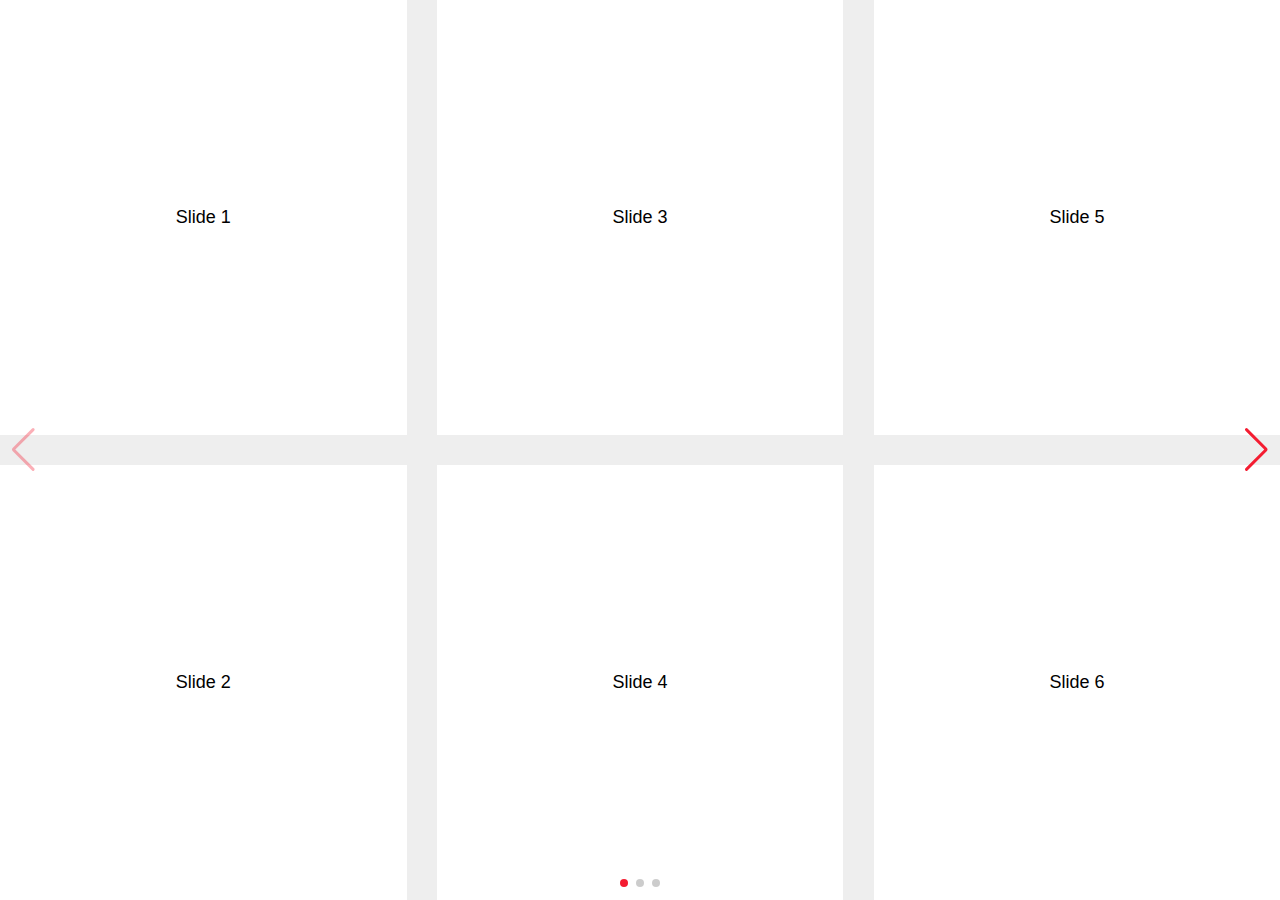
<file: Slider/Slider-grid/index.html>
<!DOCTYPE html>
<html lang="en">
  <head>
    <meta charset="utf-8" />
    <title>Swiper demo</title>
    <meta name="viewport" content="width=device-width, initial-scale=1, minimum-scale=1, maximum-scale=1"/>
    <!-- <link rel="stylesheet" href="https://cdn.jsdelivr.net/npm/swiper/swiper-bundle.min.css"/> -->
    <link rel="stylesheet" href="css/slider-bundle.min.css">
    <link rel="stylesheet" href="css/style.css">
  </head>

  <body>
    <div class="swiper mySwiper">
      <div class="swiper-wrapper">
        <div class="swiper-slide">Slide 1</div>
        <div class="swiper-slide">Slide 2</div>
        <div class="swiper-slide">Slide 3</div>
        <div class="swiper-slide">Slide 4</div>
        <div class="swiper-slide">Slide 5</div>
        <div class="swiper-slide">Slide 6</div>
        <div class="swiper-slide">Slide 7</div>
        <div class="swiper-slide">Slide 8</div>
        <div class="swiper-slide">Slide 9</div>
      </div>
      <div class="swiper-button-next"></div>
        <div class="swiper-button-prev"></div>
        <div class="swiper-pagination"></div>
    </div>

    <script src="https://cdn.jsdelivr.net/npm/swiper/swiper-bundle.min.js"></script>
    <script src="js/script.js"></script>

  </body>
</html>
</file>
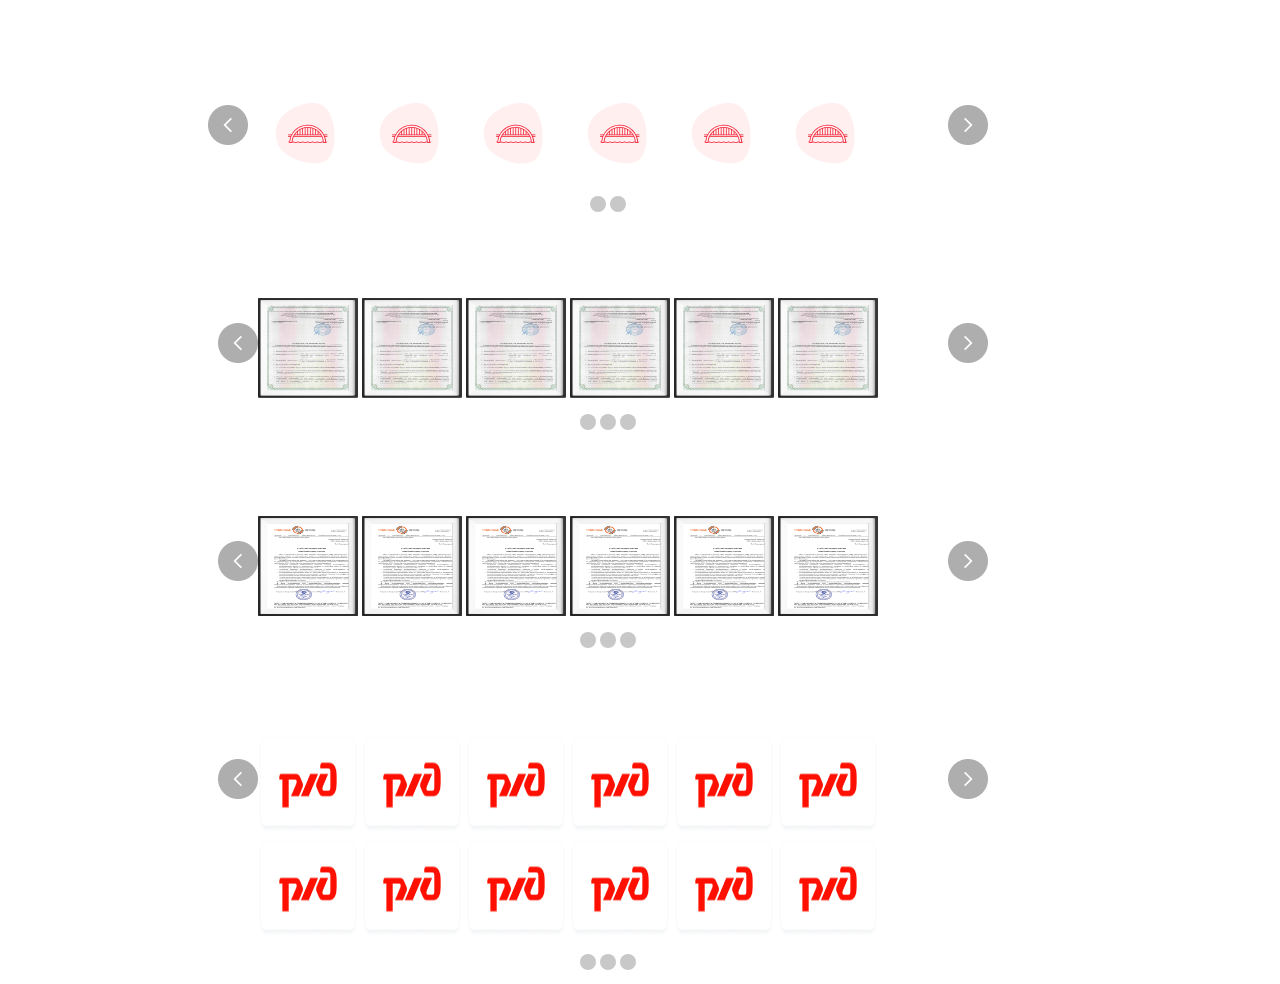
<file: Slider-popap/demo.htm>
﻿<!doctype html>
<html lang="ru">
<head>

<meta http-equiv="Content-Type" content="text/html; charset=utf-8">
<meta http-equiv="x-ua-compatible" content="ie=edge">
<meta name="description" content="Адаптивный слайдер карусель, содержит эффект горизонтального пролистывая, с плавным появлением и исчезновением слайдов. Прост в установке и настройке, не требует дополнительных плагинов.">
<meta name=viewport content="width=device-width, initial-scale=1"> 

<link rel="stylesheet" href="css/slider1.css">
<link rel="stylesheet" href="css/slider2.css">
<link rel="stylesheet" href="css/slider3.css">
<link rel="stylesheet" href="css/slider4.css">
<link rel="stylesheet" href="css/modal.css">

<title>Адаптивный слайдер карусель, с плавным эффектом автопрокрутки HTML5 + CSS3 + jQuery</title>
</head>
<body>

<div id="slider-wrap">
    <div id="active-slide">
        <div id="slider">
            <div class="slide">
                <img src="img/bridge.svg">
                <img src="img/bridge.svg">
                <img src="img/bridge.svg">
                <img src="img/bridge.svg">
                <img src="img/bridge.svg">
                <img src="img/bridge.svg">
            </div>
            <div class="slide">
                <img src="img/bridge.svg">
                <img src="img/bridge.svg">
                <img src="img/bridge.svg">
                <img src="img/bridge.svg">
                <img src="img/bridge.svg">
                <img src="img/bridge.svg">
            </div>
        </div>
    </div>
</div>

<div id="slider-wrap2">
    <div id="active-slide2">
        <div id="slider2">
            <div class="slide2">
                <a href="#" class="js-open-modal" data-modal="1"><img src="img/doc.png" alt=""></a>
                <a href="#" class="js-open-modal" data-modal="2"><img src="img/doc.png" alt=""></a>
                <a href="#" class="js-open-modal" data-modal="3"><img src="img/doc.png" alt=""></a>
                <a href="#" class="js-open-modal" data-modal="4"><img src="img/doc.png" alt=""></a>
                <a href="#" class="js-open-modal" data-modal="5"><img src="img/doc.png" alt=""></a>
                <a href="#" class="js-open-modal" data-modal="6"><img src="img/doc.png" alt=""></a>
            </div>
            <div class="slide2">
                <a href="#" class="js-open-modal" data-modal="7"><img src="img/doc.png" alt=""></a>
                <a href="#" class="js-open-modal" data-modal="8"><img src="img/doc.png" alt=""></a>
                <a href="#" class="js-open-modal" data-modal="9"><img src="img/doc.png" alt=""></a>
                <a href="#" class="js-open-modal" data-modal="10"><img src="img/doc.png" alt=""></a>
                <a href="#" class="js-open-modal" data-modal="11"><img src="img/doc.png" alt=""></a>
                <a href="#" class="js-open-modal" data-modal="12"><img src="img/doc.png" alt=""></a>
            </div>
            <div class="slide2">
                <a href="#" class="js-open-modal" data-modal="13"><img src="img/doc.png" alt=""></a>
                <a href="#" class="js-open-modal" data-modal="14"><img src="img/doc.png" alt=""></a>
                <a href="#" class="js-open-modal" data-modal="15"><img src="img/doc.png" alt=""></a>
                <a href="#" class="js-open-modal" data-modal="16"><img src="img/doc.png" alt=""></a>
                <a href="#" class="js-open-modal" data-modal="17"><img src="img/doc.png" alt=""></a>
                <a href="#" class="js-open-modal" data-modal="18"><img src="img/doc.png" alt=""></a>
            </div>
        </div>
    </div>
</div>

<div class="modal" data-modal="1">
    <svg class="modal__cross js-modal-close" xmlns="http://www.w3.org/2000/svg" viewBox="0 0 24 24"><path d="M23.954 21.03l-9.184-9.095 9.092-9.174-2.832-2.807-9.09 9.179-9.176-9.088-2.81 2.81 9.186 9.105-9.095 9.184 2.81 2.81 9.112-9.192 9.18 9.1z"/></svg>
    <img src="img/doc.png" alt="">
</div>

<div class="modal" data-modal="2">
    <svg class="modal__cross js-modal-close" xmlns="http://www.w3.org/2000/svg" viewBox="0 0 24 24"><path d="M23.954 21.03l-9.184-9.095 9.092-9.174-2.832-2.807-9.09 9.179-9.176-9.088-2.81 2.81 9.186 9.105-9.095 9.184 2.81 2.81 9.112-9.192 9.18 9.1z"/></svg>
    <img src="img/doc.png" alt="">
</div>

<div class="modal" data-modal="3">
    <svg class="modal__cross js-modal-close" xmlns="http://www.w3.org/2000/svg" viewBox="0 0 24 24"><path d="M23.954 21.03l-9.184-9.095 9.092-9.174-2.832-2.807-9.09 9.179-9.176-9.088-2.81 2.81 9.186 9.105-9.095 9.184 2.81 2.81 9.112-9.192 9.18 9.1z"/></svg>
    <img src="img/doc.png" alt="">
</div>

<div class="modal" data-modal="4">
    <svg class="modal__cross js-modal-close" xmlns="http://www.w3.org/2000/svg" viewBox="0 0 24 24"><path d="M23.954 21.03l-9.184-9.095 9.092-9.174-2.832-2.807-9.09 9.179-9.176-9.088-2.81 2.81 9.186 9.105-9.095 9.184 2.81 2.81 9.112-9.192 9.18 9.1z"/></svg>
    <img src="img/doc.png" alt="">
</div>

<div class="modal" data-modal="5">
    <svg class="modal__cross js-modal-close" xmlns="http://www.w3.org/2000/svg" viewBox="0 0 24 24"><path d="M23.954 21.03l-9.184-9.095 9.092-9.174-2.832-2.807-9.09 9.179-9.176-9.088-2.81 2.81 9.186 9.105-9.095 9.184 2.81 2.81 9.112-9.192 9.18 9.1z"/></svg>
    <img src="img/doc.png" alt="">
</div>

<div class="modal" data-modal="6">
    <svg class="modal__cross js-modal-close" xmlns="http://www.w3.org/2000/svg" viewBox="0 0 24 24"><path d="M23.954 21.03l-9.184-9.095 9.092-9.174-2.832-2.807-9.09 9.179-9.176-9.088-2.81 2.81 9.186 9.105-9.095 9.184 2.81 2.81 9.112-9.192 9.18 9.1z"/></svg>
    <img src="img/doc.png" alt="">
</div>

<div class="modal" data-modal="7">
    <svg class="modal__cross js-modal-close" xmlns="http://www.w3.org/2000/svg" viewBox="0 0 24 24"><path d="M23.954 21.03l-9.184-9.095 9.092-9.174-2.832-2.807-9.09 9.179-9.176-9.088-2.81 2.81 9.186 9.105-9.095 9.184 2.81 2.81 9.112-9.192 9.18 9.1z"/></svg>
    <img src="img/doc.png" alt="">
</div>

<div class="modal" data-modal="8">
    <svg class="modal__cross js-modal-close" xmlns="http://www.w3.org/2000/svg" viewBox="0 0 24 24"><path d="M23.954 21.03l-9.184-9.095 9.092-9.174-2.832-2.807-9.09 9.179-9.176-9.088-2.81 2.81 9.186 9.105-9.095 9.184 2.81 2.81 9.112-9.192 9.18 9.1z"/></svg>
    <img src="img/doc.png" alt="">
</div>

<div class="modal" data-modal="9">
    <svg class="modal__cross js-modal-close" xmlns="http://www.w3.org/2000/svg" viewBox="0 0 24 24"><path d="M23.954 21.03l-9.184-9.095 9.092-9.174-2.832-2.807-9.09 9.179-9.176-9.088-2.81 2.81 9.186 9.105-9.095 9.184 2.81 2.81 9.112-9.192 9.18 9.1z"/></svg>
    <img src="img/doc.png" alt="">
</div>

<div class="modal" data-modal="10">
    <svg class="modal__cross js-modal-close" xmlns="http://www.w3.org/2000/svg" viewBox="0 0 24 24"><path d="M23.954 21.03l-9.184-9.095 9.092-9.174-2.832-2.807-9.09 9.179-9.176-9.088-2.81 2.81 9.186 9.105-9.095 9.184 2.81 2.81 9.112-9.192 9.18 9.1z"/></svg>
    <img src="img/doc.png" alt="">
</div>

<div class="modal" data-modal="11">
    <svg class="modal__cross js-modal-close" xmlns="http://www.w3.org/2000/svg" viewBox="0 0 24 24"><path d="M23.954 21.03l-9.184-9.095 9.092-9.174-2.832-2.807-9.09 9.179-9.176-9.088-2.81 2.81 9.186 9.105-9.095 9.184 2.81 2.81 9.112-9.192 9.18 9.1z"/></svg>
    <img src="img/doc.png" alt="">
</div>

<div class="modal" data-modal="12">
    <svg class="modal__cross js-modal-close" xmlns="http://www.w3.org/2000/svg" viewBox="0 0 24 24"><path d="M23.954 21.03l-9.184-9.095 9.092-9.174-2.832-2.807-9.09 9.179-9.176-9.088-2.81 2.81 9.186 9.105-9.095 9.184 2.81 2.81 9.112-9.192 9.18 9.1z"/></svg>
    <img src="img/doc.png" alt="">
</div>

<div class="modal" data-modal="13">
    <svg class="modal__cross js-modal-close" xmlns="http://www.w3.org/2000/svg" viewBox="0 0 24 24"><path d="M23.954 21.03l-9.184-9.095 9.092-9.174-2.832-2.807-9.09 9.179-9.176-9.088-2.81 2.81 9.186 9.105-9.095 9.184 2.81 2.81 9.112-9.192 9.18 9.1z"/></svg>
    <img src="img/doc.png" alt="">
</div>

<div class="modal" data-modal="14">
    <svg class="modal__cross js-modal-close" xmlns="http://www.w3.org/2000/svg" viewBox="0 0 24 24"><path d="M23.954 21.03l-9.184-9.095 9.092-9.174-2.832-2.807-9.09 9.179-9.176-9.088-2.81 2.81 9.186 9.105-9.095 9.184 2.81 2.81 9.112-9.192 9.18 9.1z"/></svg>
    <img src="img/doc.png" alt="">
</div>

<div class="modal" data-modal="15">
    <svg class="modal__cross js-modal-close" xmlns="http://www.w3.org/2000/svg" viewBox="0 0 24 24"><path d="M23.954 21.03l-9.184-9.095 9.092-9.174-2.832-2.807-9.09 9.179-9.176-9.088-2.81 2.81 9.186 9.105-9.095 9.184 2.81 2.81 9.112-9.192 9.18 9.1z"/></svg>
    <img src="img/doc.png" alt="">
</div>

<div class="modal" data-modal="16">
    <svg class="modal__cross js-modal-close" xmlns="http://www.w3.org/2000/svg" viewBox="0 0 24 24"><path d="M23.954 21.03l-9.184-9.095 9.092-9.174-2.832-2.807-9.09 9.179-9.176-9.088-2.81 2.81 9.186 9.105-9.095 9.184 2.81 2.81 9.112-9.192 9.18 9.1z"/></svg>
    <img src="img/doc.png" alt="">
</div>

<div class="modal" data-modal="17">
    <svg class="modal__cross js-modal-close" xmlns="http://www.w3.org/2000/svg" viewBox="0 0 24 24"><path d="M23.954 21.03l-9.184-9.095 9.092-9.174-2.832-2.807-9.09 9.179-9.176-9.088-2.81 2.81 9.186 9.105-9.095 9.184 2.81 2.81 9.112-9.192 9.18 9.1z"/></svg>
    <img src="img/doc.png" alt="">
</div>

<div class="modal" data-modal="18">
    <svg class="modal__cross js-modal-close" xmlns="http://www.w3.org/2000/svg" viewBox="0 0 24 24"><path d="M23.954 21.03l-9.184-9.095 9.092-9.174-2.832-2.807-9.09 9.179-9.176-9.088-2.81 2.81 9.186 9.105-9.095 9.184 2.81 2.81 9.112-9.192 9.18 9.1z"/></svg>
    <img src="img/doc.png" alt="">
</div>

<div id="slider-wrap3">
    <div id="active-slide3">
        <div id="slider3">
            <div class="slide3">
                <a href="#" class="js-open-modal" data-modal="19"><img src="img/review-doc.png"></a>
                <a href="#" class="js-open-modal" data-modal="20"><img src="img/review-doc.png"></a>
                <a href="#" class="js-open-modal" data-modal="21"><img src="img/review-doc.png"></a>
                <a href="#" class="js-open-modal" data-modal="22"><img src="img/review-doc.png"></a>
                <a href="#" class="js-open-modal" data-modal="23"><img src="img/review-doc.png"></a>
                <a href="#" class="js-open-modal" data-modal="24"><img src="img/review-doc.png"></a>
            </div>
            <div class="slide3">
                <a href="#" class="js-open-modal" data-modal="25"><img src="img/review-doc.png"></a>
                <a href="#" class="js-open-modal" data-modal="26"><img src="img/review-doc.png"></a>
                <a href="#" class="js-open-modal" data-modal="27"><img src="img/review-doc.png"></a>
                <a href="#" class="js-open-modal" data-modal="28"><img src="img/review-doc.png"></a>
                <a href="#" class="js-open-modal" data-modal="29"><img src="img/review-doc.png"></a>
                <a href="#" class="js-open-modal" data-modal="30"><img src="img/review-doc.png"></a>
            </div>
            <div class="slide3">
                <a href="#" class="js-open-modal" data-modal="31"><img src="img/review-doc.png"></a>
                <a href="#" class="js-open-modal" data-modal="32"><img src="img/review-doc.png"></a>
                <a href="#" class="js-open-modal" data-modal="33"><img src="img/review-doc.png"></a>
                <a href="#" class="js-open-modal" data-modal="34"><img src="img/review-doc.png"></a>
                <a href="#" class="js-open-modal" data-modal="35"><img src="img/review-doc.png"></a>
                <a href="#" class="js-open-modal" data-modal="36"><img src="img/review-doc.png"></a>
            </div>
        </div>
    </div>
</div>

<div class="modal" data-modal="19">
    <svg class="modal__cross js-modal-close" xmlns="http://www.w3.org/2000/svg" viewBox="0 0 24 24"><path d="M23.954 21.03l-9.184-9.095 9.092-9.174-2.832-2.807-9.09 9.179-9.176-9.088-2.81 2.81 9.186 9.105-9.095 9.184 2.81 2.81 9.112-9.192 9.18 9.1z"/></svg>
    <img src="img/review-doc.png" alt="">
</div>

<div class="modal" data-modal="20">
    <svg class="modal__cross js-modal-close" xmlns="http://www.w3.org/2000/svg" viewBox="0 0 24 24"><path d="M23.954 21.03l-9.184-9.095 9.092-9.174-2.832-2.807-9.09 9.179-9.176-9.088-2.81 2.81 9.186 9.105-9.095 9.184 2.81 2.81 9.112-9.192 9.18 9.1z"/></svg>
    <img src="img/review-doc.png" alt="">
</div>

<div class="modal" data-modal="21">
    <svg class="modal__cross js-modal-close" xmlns="http://www.w3.org/2000/svg" viewBox="0 0 24 24"><path d="M23.954 21.03l-9.184-9.095 9.092-9.174-2.832-2.807-9.09 9.179-9.176-9.088-2.81 2.81 9.186 9.105-9.095 9.184 2.81 2.81 9.112-9.192 9.18 9.1z"/></svg>
    <img src="img/review-doc.png" alt="">
</div>

<div class="modal" data-modal="22">
    <svg class="modal__cross js-modal-close" xmlns="http://www.w3.org/2000/svg" viewBox="0 0 24 24"><path d="M23.954 21.03l-9.184-9.095 9.092-9.174-2.832-2.807-9.09 9.179-9.176-9.088-2.81 2.81 9.186 9.105-9.095 9.184 2.81 2.81 9.112-9.192 9.18 9.1z"/></svg>
    <img src="img/review-doc.png" alt="">
</div>

<div class="modal" data-modal="23">
    <svg class="modal__cross js-modal-close" xmlns="http://www.w3.org/2000/svg" viewBox="0 0 24 24"><path d="M23.954 21.03l-9.184-9.095 9.092-9.174-2.832-2.807-9.09 9.179-9.176-9.088-2.81 2.81 9.186 9.105-9.095 9.184 2.81 2.81 9.112-9.192 9.18 9.1z"/></svg>
    <img src="img/review-doc.png" alt="">
</div>

<div class="modal" data-modal="24">
    <svg class="modal__cross js-modal-close" xmlns="http://www.w3.org/2000/svg" viewBox="0 0 24 24"><path d="M23.954 21.03l-9.184-9.095 9.092-9.174-2.832-2.807-9.09 9.179-9.176-9.088-2.81 2.81 9.186 9.105-9.095 9.184 2.81 2.81 9.112-9.192 9.18 9.1z"/></svg>
    <img src="img/review-doc.png" alt="">
</div>

<div class="modal" data-modal="25">
    <svg class="modal__cross js-modal-close" xmlns="http://www.w3.org/2000/svg" viewBox="0 0 24 24"><path d="M23.954 21.03l-9.184-9.095 9.092-9.174-2.832-2.807-9.09 9.179-9.176-9.088-2.81 2.81 9.186 9.105-9.095 9.184 2.81 2.81 9.112-9.192 9.18 9.1z"/></svg>
    <img src="img/review-doc.png" alt="">
</div>

<div class="modal" data-modal="26">
    <svg class="modal__cross js-modal-close" xmlns="http://www.w3.org/2000/svg" viewBox="0 0 24 24"><path d="M23.954 21.03l-9.184-9.095 9.092-9.174-2.832-2.807-9.09 9.179-9.176-9.088-2.81 2.81 9.186 9.105-9.095 9.184 2.81 2.81 9.112-9.192 9.18 9.1z"/></svg>
    <img src="img/review-doc.png" alt="">
</div>

<div class="modal" data-modal="27">
    <svg class="modal__cross js-modal-close" xmlns="http://www.w3.org/2000/svg" viewBox="0 0 24 24"><path d="M23.954 21.03l-9.184-9.095 9.092-9.174-2.832-2.807-9.09 9.179-9.176-9.088-2.81 2.81 9.186 9.105-9.095 9.184 2.81 2.81 9.112-9.192 9.18 9.1z"/></svg>
    <img src="img/review-doc.png" alt="">
</div>

<div class="modal" data-modal="28">
    <svg class="modal__cross js-modal-close" xmlns="http://www.w3.org/2000/svg" viewBox="0 0 24 24"><path d="M23.954 21.03l-9.184-9.095 9.092-9.174-2.832-2.807-9.09 9.179-9.176-9.088-2.81 2.81 9.186 9.105-9.095 9.184 2.81 2.81 9.112-9.192 9.18 9.1z"/></svg>
    <img src="img/review-doc.png" alt="">
</div>

<div class="modal" data-modal="29">
    <svg class="modal__cross js-modal-close" xmlns="http://www.w3.org/2000/svg" viewBox="0 0 24 24"><path d="M23.954 21.03l-9.184-9.095 9.092-9.174-2.832-2.807-9.09 9.179-9.176-9.088-2.81 2.81 9.186 9.105-9.095 9.184 2.81 2.81 9.112-9.192 9.18 9.1z"/></svg>
    <img src="img/review-doc.png" alt="">
</div>

<div class="modal" data-modal="30">
    <svg class="modal__cross js-modal-close" xmlns="http://www.w3.org/2000/svg" viewBox="0 0 24 24"><path d="M23.954 21.03l-9.184-9.095 9.092-9.174-2.832-2.807-9.09 9.179-9.176-9.088-2.81 2.81 9.186 9.105-9.095 9.184 2.81 2.81 9.112-9.192 9.18 9.1z"/></svg>
    <img src="img/review-doc.png" alt="">
</div>

<div class="modal" data-modal="31">
    <svg class="modal__cross js-modal-close" xmlns="http://www.w3.org/2000/svg" viewBox="0 0 24 24"><path d="M23.954 21.03l-9.184-9.095 9.092-9.174-2.832-2.807-9.09 9.179-9.176-9.088-2.81 2.81 9.186 9.105-9.095 9.184 2.81 2.81 9.112-9.192 9.18 9.1z"/></svg>
    <img src="img/review-doc.png" alt="">
</div>

<div class="modal" data-modal="32">
    <svg class="modal__cross js-modal-close" xmlns="http://www.w3.org/2000/svg" viewBox="0 0 24 24"><path d="M23.954 21.03l-9.184-9.095 9.092-9.174-2.832-2.807-9.09 9.179-9.176-9.088-2.81 2.81 9.186 9.105-9.095 9.184 2.81 2.81 9.112-9.192 9.18 9.1z"/></svg>
    <img src="img/review-doc.png" alt="">
</div>

<div class="modal" data-modal="33">
    <svg class="modal__cross js-modal-close" xmlns="http://www.w3.org/2000/svg" viewBox="0 0 24 24"><path d="M23.954 21.03l-9.184-9.095 9.092-9.174-2.832-2.807-9.09 9.179-9.176-9.088-2.81 2.81 9.186 9.105-9.095 9.184 2.81 2.81 9.112-9.192 9.18 9.1z"/></svg>
    <img src="img/review-doc.png" alt="">
</div>

<div class="modal" data-modal="34">
    <svg class="modal__cross js-modal-close" xmlns="http://www.w3.org/2000/svg" viewBox="0 0 24 24"><path d="M23.954 21.03l-9.184-9.095 9.092-9.174-2.832-2.807-9.09 9.179-9.176-9.088-2.81 2.81 9.186 9.105-9.095 9.184 2.81 2.81 9.112-9.192 9.18 9.1z"/></svg>
    <img src="img/review-doc.png" alt="">
</div>

<div class="modal" data-modal="35">
    <svg class="modal__cross js-modal-close" xmlns="http://www.w3.org/2000/svg" viewBox="0 0 24 24"><path d="M23.954 21.03l-9.184-9.095 9.092-9.174-2.832-2.807-9.09 9.179-9.176-9.088-2.81 2.81 9.186 9.105-9.095 9.184 2.81 2.81 9.112-9.192 9.18 9.1z"/></svg>
    <img src="img/review-doc.png" alt="">
</div>

<div class="modal" data-modal="36">
    <svg class="modal__cross js-modal-close" xmlns="http://www.w3.org/2000/svg" viewBox="0 0 24 24"><path d="M23.954 21.03l-9.184-9.095 9.092-9.174-2.832-2.807-9.09 9.179-9.176-9.088-2.81 2.81 9.186 9.105-9.095 9.184 2.81 2.81 9.112-9.192 9.18 9.1z"/></svg>
    <img src="img/review-doc.png" alt="">
</div>

<div id="slider-wrap4">
    <div id="active-slide4">
        <div id="slider4">
            <div class="slide4">
                <img src="img/cons-cart.png">
                <img src="img/cons-cart.png">
                <img src="img/cons-cart.png">
                <img src="img/cons-cart.png">
                <img src="img/cons-cart.png">
                <img src="img/cons-cart.png">
            </div>
            <div class="slide4">
                <img src="img/cons-cart.png">
                <img src="img/cons-cart.png">
                <img src="img/cons-cart.png">
                <img src="img/cons-cart.png">
                <img src="img/cons-cart.png">
                <img src="img/cons-cart.png">
            </div>
            <div class="slide4">
                <img src="img/cons-cart.png">
                <img src="img/cons-cart.png">
                <img src="img/cons-cart.png">
                <img src="img/cons-cart.png">
                <img src="img/cons-cart.png">
                <img src="img/cons-cart.png">
            </div>
            <div class="slide4">
                <img src="img/cons-cart.png">
                <img src="img/cons-cart.png">
                <img src="img/cons-cart.png">
                <img src="img/cons-cart.png">
                <img src="img/cons-cart.png">
                <img src="img/cons-cart.png">
            </div>
            <div class="slide4">
                <img src="img/cons-cart.png">
                <img src="img/cons-cart.png">
                <img src="img/cons-cart.png">
                <img src="img/cons-cart.png">
                <img src="img/cons-cart.png">
                <img src="img/cons-cart.png">
            </div>
            <div class="slide4">
                <img src="img/cons-cart.png">
                <img src="img/cons-cart.png">
                <img src="img/cons-cart.png">
                <img src="img/cons-cart.png">
                <img src="img/cons-cart.png">
                <img src="img/cons-cart.png">
            </div>
            <div class="slide4">
                <img src="img/cons-cart.png">
                <img src="img/cons-cart.png">
                <img src="img/cons-cart.png">
                <img src="img/cons-cart.png">
                <img src="img/cons-cart.png">
                <img src="img/cons-cart.png">
            </div>
        </div>
    </div>

    <script src="js/jquery-3.2.1.min.js"></script>
    <script src="js/slider1.js"></script>
    <script src="js/slider2.js"></script>
    <script src="js/slider3.js"></script>
    <script src="js/slider4.js"></script>
    <script src="js/modal.js"></script>
</div>

</body>
</html>
</file>
<file: Slider/Slider-grid/css/style.css>
html,
      body {
        position: relative;
        height: 100%;
      }

      body {
        background: #eee;
        font-family: Helvetica Neue, Helvetica, Arial, sans-serif;
        font-size: 14px;
        color: #000;
        margin: 0;
        padding: 0;
      }

      .swiper {
        width: 100%;
        height: 100%;
        margin-left: auto;
        margin-right: auto;
      }

      .swiper-slide {
        text-align: center;
        font-size: 18px;
        background: #fff;
        height: calc((100% - 30px) / 2) !important;

        /* Center slide text vertically */
        display: -webkit-box;
        display: -ms-flexbox;
        display: -webkit-flex;
        display: flex;
        -webkit-box-pack: center;
        -ms-flex-pack: center;
        -webkit-justify-content: center;
        justify-content: center;
        -webkit-box-align: center;
        -ms-flex-align: center;
        -webkit-align-items: center;
        align-items: center;
      }
</file>
<file: Slider-popap/css/slider1.css>
#slider-wrap{ 
    max-width: 800px;
    margin: 0 auto;
    margin-top: 80px;
    margin-left: 200px;
}

#active-slide {
    width: 100%;
    display: table;
    position: relative;
    overflow: hidden;
    -webkit-user-select: none;
    -moz-user-select: none;
    -ms-user-select: none;
    -o-user-select: none;
    user-select: none;
}

#slider{
    position: relative;
    width: calc(100% * 4);
    top: 0;
    left: 50px;
    margin: 0;
    padding: 0;
    -webkit-transition: 1s;
    -o-transition: 1s;
    transition: 1s;
    -webkit-transition-timing-function: ease-in-out;
    -o-transition-timing-function: ease-in-out;
    transition-timing-function: ease-in-out;
}

.slide{
    width: calc(100%/4);
    list-style: none;
    display: inline;
    float: left;
}

.slide img {
    width: 100px;
    height: 100px;
}

.Radio-But{
    margin-top:10px;
    text-align:center;
}

.Radio-But .ctrl-select {
    margin:2px;
    display:inline-block;
    width:16px;
    height:16px;
    overflow:hidden;
    text-indent:-9999px;
    background:url("../img/radioBg.png") center bottom no-repeat;
    background: #C8C8C8;
    border-radius: 50%;
}

.Radio-But .ctrl-select:hover {
    cursor:pointer;
    background-position:center center;
    background-color: #F41C31;
}

.Radio-But .ctrl-select.active {
    background-position:center top;
}

#prewbutton, #nextbutton {
    display:block;
    width:15px;
    height:100%;
    position:absolute;
    top:0;
    overflow:hidden;
    text-indent:-999px;
    opacity:0.5;
    z-index:3;
    outline:none !important;
    
}

#prewbutton {
    width: 50px;
    top: 25px;
    background: url("../img/Btn_Prev.png") no-repeat;
}

#nextbutton {
    width: 50px;
    top: 25px;
    right: 10px;
    background: url("../img/Btn_Next.png") no-repeat;
}

#prewbutton:hover, #nextbutton:hover {
    opacity:1;
}
</file>
<file: Slider-popap/css/slider2.css>
#slider-wrap2{ 
    max-width:800px;
    margin: 0 auto;
    margin-top: 80px;
    margin-left: 200px;
}

#active-slide2 {
    width: 100%;
    display: table;
    position: relative;
    overflow: hidden;
    -webkit-user-select: none;
    -moz-user-select: none;
    -ms-user-select: none;
    -o-user-select: none;
    user-select: none;
}

#slider2{
    position: relative;
    width: calc(100% * 4);
    top: 0;
    left: 50px;
    margin: 0;
    padding: 0;
    -webkit-transition: 1s;
    -o-transition: 1s;
    transition: 1s;
    -webkit-transition-timing-function: ease-in-out;
    -o-transition-timing-function: ease-in-out;
    transition-timing-function: ease-in-out;
}

.slide2{
    width: calc(100%/4);
    list-style: none;
    display: inline;
    float: left;
}

.slide2 img {
    width: 100px;
    height: 100px;
}

.Radio-But2{
    margin-top:10px;
    text-align:center;
}

.Radio-But2 .ctrl-select2 {
    margin:2px;
    display:inline-block;
    width:16px;
    height:16px;
    overflow:hidden;
    text-indent:-9999px;
    background:url("../img/radioBg.png") center bottom no-repeat;
    background: #C8C8C8;
    border-radius: 50%;
}

.Radio-But2 .ctrl-select2:hover {
    cursor:pointer;
    background-position:center center;
    background-color: #F41C31;
}

.Radio-But2 .ctrl-select2.active {
    background-position:center top;
}

#prewbutton2, #nextbutton2 {
    display:block;
    width:15px;
    height:100%;
    position:absolute;
    top:0;
    overflow:hidden;
    text-indent:-999px;
    opacity:0.5;
    z-index:3;
    outline:none !important;
}

#prewbutton2 {
    width: 50px;
    left:10px;
    top: 25px;
    background: url("../img/Btn_Prev.png") no-repeat;
}

#nextbutton2 {
    width: 50px;
    right: 10px;
    top: 25px;
    background: url("../img/Btn_Next.png") no-repeat;
}

#prewbutton2:hover, #nextbutton2:hover {
    opacity:1;
}
</file>
<file: Slider-popap/css/slider3.css>
#slider-wrap3{ 
    max-width:800px;
    margin: 0 auto;
    margin-top: 80px;
    margin-left: 200px;
}

#active-slide3 {
    width: 100%;
    display: table;
    position: relative;
    overflow: hidden;
    -webkit-user-select: none;
    -moz-user-select: none;
    -ms-user-select: none;
    -o-user-select: none;
    user-select: none;
}

#slider3{
    position: relative;
    width: calc(100% * 4);
    top: 0;
    left: 50px;
    margin: 0;
    padding: 0;
    -webkit-transition: 1s;
    -o-transition: 1s;
    transition: 1s;
    -webkit-transition-timing-function: ease-in-out;
    -o-transition-timing-function: ease-in-out;
    transition-timing-function: ease-in-out;
}

.slide3{
    width: calc(100%/4);
    list-style: none;
    display: inline;
    float: left;
}

.slide3 img {
    width: 100px;
    height: 100px;
}

.Radio-But3{
    margin-top:10px;
    text-align:center;
}

.Radio-But3 .ctrl-select3 {
    margin:2px;
    display:inline-block;
    width:16px;
    height:16px;
    overflow:hidden;
    text-indent:-9999px;
    background:url("../img/radioBg.png") center bottom no-repeat;
    background: #C8C8C8;
    border-radius: 50%;
}

.Radio-But3 .ctrl-select3:hover {
    cursor:pointer;
    background-position:center center;
    background-color: #F41C31;
}

.Radio-But3 .ctrl-select3.active {
    background-position:center top;
}

#prewbutton3, #nextbutton3 {
    display:block;
    width:15px;
    height:100%;
    position:absolute;
    top:0;
    overflow:hidden;
    text-indent:-999px;
    opacity:0.5;
    z-index:3;
    outline:none !important;
}

#prewbutton3 {
    width: 50px;
    left:10px;
    top: 25px;
    background: url("../img/Btn_Prev.png") no-repeat;
}

#nextbutton3 {
    width: 50px;
    right:10px;
    top: 25px;
    background: url("../img/Btn_Next.png") no-repeat;
}

#prewbutton3:hover, #nextbutton3:hover {
    opacity:1;
}
</file>
<file: Slider-popap/css/slider4.css>
#slider-wrap4{ 
    max-width:800px;
    margin: 0 auto;
    margin-top: 80px;
    margin-left: 200px;
}

#active-slide4 {
    width: 100%;
    display: table;
    position: relative;
    overflow: hidden;
    -webkit-user-select: none;
    -moz-user-select: none;
    -ms-user-select: none;
    -o-user-select: none;
    user-select: none;
}

#slider4{
    position: relative;
    width: calc(100% * 4);
    top: 0;
    left: 50px;
    margin: 0;
    padding: 0;
    -webkit-transition: 1s;
    -o-transition: 1s;
    transition: 1s;
    -webkit-transition-timing-function: ease-in-out;
    -o-transition-timing-function: ease-in-out;
    transition-timing-function: ease-in-out;
}

.slide4{
    width: calc(100%/4);
    list-style: none;
    display: inline;
    float: left;
}

.slide4 img {
    width: 100px;
    height: 100px;
}

.Radio-But4{
    margin-top:10px;
    text-align:center;
}

.Radio-But4 .ctrl-select4 {
    margin:2px;
    display:inline-block;
    width:16px;
    height:16px;
    overflow:hidden;
    text-indent:-9999px;
    background:url("../img/radioBg.png") center bottom no-repeat;
    background: #C8C8C8;
    border-radius: 50%;
}

.Radio-But4 .ctrl-select4:hover {
    cursor:pointer;
    background-position:center center;
    background-color: #F41C31;
}

.Radio-But4 .ctrl-select4.active {
    background-position:center top;
}

#prewbutton4, #nextbutton4 {
    display:block;
    width:15px;
    height:100%;
    position:absolute;
    top:0;
    overflow:hidden;
    text-indent:-999px;
    opacity:0.5;
    z-index:3;
    outline:none !important;
}

#prewbutton4 {
    width: 50px;
    left:10px;
    top: 25px;
    background: url("../img/Btn_Prev.png") no-repeat;
}

#nextbutton4 {
    width: 50px;
    right:10px;
    top: 25px;
    background: url("../img/Btn_Next.png") no-repeat;
}

#prewbutton4:hover, #nextbutton4:hover {
    opacity:1;
}
</file>
<file: Slider-popap/css/modal.css>
/* Стили для подложки */

.overlay {
   
    /* Скрываем подложку  */
    opacity: 0;
    visibility: hidden;
    
    position: fixed;
    top: 0;
    left: 0;
    width: 100%;
    height: 100%;
    background-color: rgba(0, 0, 0, .5);
    z-index: 20;
    transition: .3s all;
 }
 
 
 /* Стили для модальных окон */
 
 .modal {
    
    /* Скрываем окна  */
    opacity: 0;
    visibility: hidden;
    
    
    /*  Установаем ширину окна  */
    width: 100%;
    max-width: 500px;
    
    /*  Центрируем и задаем z-index */
    position: fixed;
    top: 50%;
    left: 50%;
    transform: translate(-50%, -50%);
    z-index: 30; /* Должен быть выше чем у подложки*/
    
    /*  Побочные стили   */
    box-shadow: 0 3px 10px -.5px rgba(0, 0, 0, .2); 
    text-align: center;
    padding: 30px;
    border-radius: 3px;
    background-color: #fff;
    transition: 0.3s all;
 }
 
 
 /* Стили для активных классов подложки и окна */
 
 .modal.active,
 .overlay.active{
    opacity: 1;
    visibility: visible;
 }
 
 
 /* Стили для кнопки закрытия */
 
 .modal__cross {
    width: 15px;
    height: 15px;
    position: absolute;
    top: 20px;
    right: 20px;
    fill: #444;
    cursor: pointer;
 }
 
 
 /* Стили для кнопок. Мы ведь порядочные разработчики, негоже простые ссылки оставлять */
 
 /* a {
    padding: 20px;
    display: inline-block;
    text-decoration: none;
    background-color: #414b52;
    margin: 10px;
    color: #fff;
    border-radius: 3px;
 } */
</file>
<file: Slider/Slider-grid/css/slider-bundle.min.css>
/**
 * Swiper 8.3.2
 * Most modern mobile touch slider and framework with hardware accelerated transitions
 * https://swiperjs.com
 *
 * Copyright 2014-2022 Vladimir Kharlampidi
 *
 * Released under the MIT License
 *
 * Released on: July 26, 2022
 */

@font-face{font-family:swiper-icons;src:url('data:application/font-woff;charset=utf-8;base64, [base64]//wADZ2x5ZgAAAywAAADMAAAD2MHtryVoZWFkAAABbAAAADAAAAA2E2+eoWhoZWEAAAGcAAAAHwAAACQC9gDzaG10eAAAAigAAAAZAAAArgJkABFsb2NhAAAC0AAAAFoAAABaFQAUGG1heHAAAAG8AAAAHwAAACAAcABAbmFtZQAAA/gAAAE5AAACXvFdBwlwb3N0AAAFNAAAAGIAAACE5s74hXjaY2BkYGAAYpf5Hu/j+W2+MnAzMYDAzaX6QjD6/4//Bxj5GA8AuRwMYGkAPywL13jaY2BkYGA88P8Agx4j+/8fQDYfA1AEBWgDAIB2BOoAeNpjYGRgYNBh4GdgYgABEMnIABJzYNADCQAACWgAsQB42mNgYfzCOIGBlYGB0YcxjYGBwR1Kf2WQZGhhYGBiYGVmgAFGBiQQkOaawtDAoMBQxXjg/wEGPcYDDA4wNUA2CCgwsAAAO4EL6gAAeNpj2M0gyAACqxgGNWBkZ2D4/wMA+xkDdgAAAHjaY2BgYGaAYBkGRgYQiAHyGMF8FgYHIM3DwMHABGQrMOgyWDLEM1T9/w8UBfEMgLzE////P/5//f/V/xv+r4eaAAeMbAxwIUYmIMHEgKYAYjUcsDAwsLKxc3BycfPw8jEQA/[base64]/uznmfPFBNODM2K7MTQ45YEAZqGP81AmGGcF3iPqOop0r1SPTaTbVkfUe4HXj97wYE+yNwWYxwWu4v1ugWHgo3S1XdZEVqWM7ET0cfnLGxWfkgR42o2PvWrDMBSFj/IHLaF0zKjRgdiVMwScNRAoWUoH78Y2icB/yIY09An6AH2Bdu/UB+yxopYshQiEvnvu0dURgDt8QeC8PDw7Fpji3fEA4z/PEJ6YOB5hKh4dj3EvXhxPqH/SKUY3rJ7srZ4FZnh1PMAtPhwP6fl2PMJMPDgeQ4rY8YT6Gzao0eAEA409DuggmTnFnOcSCiEiLMgxCiTI6Cq5DZUd3Qmp10vO0LaLTd2cjN4fOumlc7lUYbSQcZFkutRG7g6JKZKy0RmdLY680CDnEJ+UMkpFFe1RN7nxdVpXrC4aTtnaurOnYercZg2YVmLN/d/gczfEimrE/fs/bOuq29Zmn8tloORaXgZgGa78yO9/cnXm2BpaGvq25Dv9S4E9+5SIc9PqupJKhYFSSl47+Qcr1mYNAAAAeNptw0cKwkAAAMDZJA8Q7OUJvkLsPfZ6zFVERPy8qHh2YER+3i/BP83vIBLLySsoKimrqKqpa2hp6+jq6RsYGhmbmJqZSy0sraxtbO3sHRydnEMU4uR6yx7JJXveP7WrDycAAAAAAAH//wACeNpjYGRgYOABYhkgZgJCZgZNBkYGLQZtIJsFLMYAAAw3ALgAeNolizEKgDAQBCchRbC2sFER0YD6qVQiBCv/H9ezGI6Z5XBAw8CBK/m5iQQVauVbXLnOrMZv2oLdKFa8Pjuru2hJzGabmOSLzNMzvutpB3N42mNgZGBg4GKQYzBhYMxJLMlj4GBgAYow/P/PAJJhLM6sSoWKfWCAAwDAjgbRAAB42mNgYGBkAIIbCZo5IPrmUn0hGA0AO8EFTQAA');font-weight:400;font-style:normal}:root{--swiper-theme-color:#F41C31}.swiper{margin-left:auto;margin-right:auto;position:relative;overflow:hidden;list-style:none;padding:0;z-index:1}.swiper-vertical>.swiper-wrapper{flex-direction:column}.swiper-wrapper{position:relative;width:100%;height:100%;z-index:1;display:flex;transition-property:transform;box-sizing:content-box}.swiper-android .swiper-slide,.swiper-wrapper{transform:translate3d(0px,0,0)}.swiper-pointer-events{touch-action:pan-y}.swiper-pointer-events.swiper-vertical{touch-action:pan-x}.swiper-slide{flex-shrink:0;width:100%;height:100%;position:relative;transition-property:transform}.swiper-slide-invisible-blank{visibility:hidden}.swiper-autoheight,.swiper-autoheight .swiper-slide{height:auto}.swiper-autoheight .swiper-wrapper{align-items:flex-start;transition-property:transform,height}.swiper-backface-hidden .swiper-slide{transform:translateZ(0);-webkit-backface-visibility:hidden;backface-visibility:hidden}.swiper-3d,.swiper-3d.swiper-css-mode .swiper-wrapper{perspective:1200px}.swiper-3d .swiper-cube-shadow,.swiper-3d .swiper-slide,.swiper-3d .swiper-slide-shadow,.swiper-3d .swiper-slide-shadow-bottom,.swiper-3d .swiper-slide-shadow-left,.swiper-3d .swiper-slide-shadow-right,.swiper-3d .swiper-slide-shadow-top,.swiper-3d .swiper-wrapper{transform-style:preserve-3d}.swiper-3d .swiper-slide-shadow,.swiper-3d .swiper-slide-shadow-bottom,.swiper-3d .swiper-slide-shadow-left,.swiper-3d .swiper-slide-shadow-right,.swiper-3d .swiper-slide-shadow-top{position:absolute;left:0;top:0;width:100%;height:100%;pointer-events:none;z-index:10}.swiper-3d .swiper-slide-shadow{background:rgba(0,0,0,.15)}.swiper-3d .swiper-slide-shadow-left{background-image:linear-gradient(to left,rgba(0,0,0,.5),rgba(0,0,0,0))}.swiper-3d .swiper-slide-shadow-right{background-image:linear-gradient(to right,rgba(0,0,0,.5),rgba(0,0,0,0))}.swiper-3d .swiper-slide-shadow-top{background-image:linear-gradient(to top,rgba(0,0,0,.5),rgba(0,0,0,0))}.swiper-3d .swiper-slide-shadow-bottom{background-image:linear-gradient(to bottom,rgba(0,0,0,.5),rgba(0,0,0,0))}.swiper-css-mode>.swiper-wrapper{overflow:auto;scrollbar-width:none;-ms-overflow-style:none}.swiper-css-mode>.swiper-wrapper::-webkit-scrollbar{display:none}.swiper-css-mode>.swiper-wrapper>.swiper-slide{scroll-snap-align:start start}.swiper-horizontal.swiper-css-mode>.swiper-wrapper{scroll-snap-type:x mandatory}.swiper-vertical.swiper-css-mode>.swiper-wrapper{scroll-snap-type:y mandatory}.swiper-centered>.swiper-wrapper::before{content:'';flex-shrink:0;order:9999}.swiper-centered.swiper-horizontal>.swiper-wrapper>.swiper-slide:first-child{margin-inline-start:var(--swiper-centered-offset-before)}.swiper-centered.swiper-horizontal>.swiper-wrapper::before{height:100%;min-height:1px;width:var(--swiper-centered-offset-after)}.swiper-centered.swiper-vertical>.swiper-wrapper>.swiper-slide:first-child{margin-block-start:var(--swiper-centered-offset-before)}.swiper-centered.swiper-vertical>.swiper-wrapper::before{width:100%;min-width:1px;height:var(--swiper-centered-offset-after)}.swiper-centered>.swiper-wrapper>.swiper-slide{scroll-snap-align:center center}.swiper-virtual .swiper-slide{-webkit-backface-visibility:hidden;transform:translateZ(0)}.swiper-virtual.swiper-css-mode .swiper-wrapper::after{content:'';position:absolute;left:0;top:0;pointer-events:none}.swiper-virtual.swiper-css-mode.swiper-horizontal .swiper-wrapper::after{height:1px;width:var(--swiper-virtual-size)}.swiper-virtual.swiper-css-mode.swiper-vertical .swiper-wrapper::after{width:1px;height:var(--swiper-virtual-size)}:root{--swiper-navigation-size:44px}.swiper-button-next,.swiper-button-prev{position:absolute;top:50%;width:calc(var(--swiper-navigation-size)/ 44 * 27);height:var(--swiper-navigation-size);margin-top:calc(0px - (var(--swiper-navigation-size)/ 2));z-index:10;cursor:pointer;display:flex;align-items:center;justify-content:center;color:var(--swiper-navigation-color,var(--swiper-theme-color))}.swiper-button-next.swiper-button-disabled,.swiper-button-prev.swiper-button-disabled{opacity:.35;cursor:auto;pointer-events:none}.swiper-button-next.swiper-button-hidden,.swiper-button-prev.swiper-button-hidden{opacity:0;cursor:auto;pointer-events:none}.swiper-navigation-disabled .swiper-button-next,.swiper-navigation-disabled .swiper-button-prev{display:none!important}.swiper-button-next:after,.swiper-button-prev:after{font-family:swiper-icons;font-size:var(--swiper-navigation-size);text-transform:none!important;letter-spacing:0;font-variant:initial;line-height:1}.swiper-button-prev,.swiper-rtl .swiper-button-next{left:10px;right:auto}.swiper-button-prev:after,.swiper-rtl .swiper-button-next:after{content:'prev'}.swiper-button-next,.swiper-rtl .swiper-button-prev{right:10px;left:auto}.swiper-button-next:after,.swiper-rtl .swiper-button-prev:after{content:'next'}.swiper-button-lock{display:none}.swiper-pagination{position:absolute;text-align:center;transition:.3s opacity;transform:translate3d(0,0,0);z-index:10}.swiper-pagination.swiper-pagination-hidden{opacity:0}.swiper-pagination-disabled>.swiper-pagination,.swiper-pagination.swiper-pagination-disabled{display:none!important}.swiper-horizontal>.swiper-pagination-bullets,.swiper-pagination-bullets.swiper-pagination-horizontal,.swiper-pagination-custom,.swiper-pagination-fraction{bottom:10px;left:0;width:100%}.swiper-pagination-bullets-dynamic{overflow:hidden;font-size:0}.swiper-pagination-bullets-dynamic .swiper-pagination-bullet{transform:scale(.33);position:relative}.swiper-pagination-bullets-dynamic .swiper-pagination-bullet-active{transform:scale(1)}.swiper-pagination-bullets-dynamic .swiper-pagination-bullet-active-main{transform:scale(1)}.swiper-pagination-bullets-dynamic .swiper-pagination-bullet-active-prev{transform:scale(.66)}.swiper-pagination-bullets-dynamic .swiper-pagination-bullet-active-prev-prev{transform:scale(.33)}.swiper-pagination-bullets-dynamic .swiper-pagination-bullet-active-next{transform:scale(.66)}.swiper-pagination-bullets-dynamic .swiper-pagination-bullet-active-next-next{transform:scale(.33)}.swiper-pagination-bullet{width:var(--swiper-pagination-bullet-width,var(--swiper-pagination-bullet-size,8px));height:var(--swiper-pagination-bullet-height,var(--swiper-pagination-bullet-size,8px));display:inline-block;border-radius:50%;background:var(--swiper-pagination-bullet-inactive-color,#000);opacity:var(--swiper-pagination-bullet-inactive-opacity, .2)}button.swiper-pagination-bullet{border:none;margin:0;padding:0;box-shadow:none;-webkit-appearance:none;appearance:none}.swiper-pagination-clickable .swiper-pagination-bullet{cursor:pointer}.swiper-pagination-bullet:only-child{display:none!important}.swiper-pagination-bullet-active{opacity:var(--swiper-pagination-bullet-opacity, 1);background:var(--swiper-pagination-color,var(--swiper-theme-color))}.swiper-pagination-vertical.swiper-pagination-bullets,.swiper-vertical>.swiper-pagination-bullets{right:10px;top:50%;transform:translate3d(0px,-50%,0)}.swiper-pagination-vertical.swiper-pagination-bullets .swiper-pagination-bullet,.swiper-vertical>.swiper-pagination-bullets .swiper-pagination-bullet{margin:var(--swiper-pagination-bullet-vertical-gap,6px) 0;display:block}.swiper-pagination-vertical.swiper-pagination-bullets.swiper-pagination-bullets-dynamic,.swiper-vertical>.swiper-pagination-bullets.swiper-pagination-bullets-dynamic{top:50%;transform:translateY(-50%);width:8px}.swiper-pagination-vertical.swiper-pagination-bullets.swiper-pagination-bullets-dynamic .swiper-pagination-bullet,.swiper-vertical>.swiper-pagination-bullets.swiper-pagination-bullets-dynamic .swiper-pagination-bullet{display:inline-block;transition:.2s transform,.2s top}.swiper-horizontal>.swiper-pagination-bullets .swiper-pagination-bullet,.swiper-pagination-horizontal.swiper-pagination-bullets .swiper-pagination-bullet{margin:0 var(--swiper-pagination-bullet-horizontal-gap,4px)}.swiper-horizontal>.swiper-pagination-bullets.swiper-pagination-bullets-dynamic,.swiper-pagination-horizontal.swiper-pagination-bullets.swiper-pagination-bullets-dynamic{left:50%;transform:translateX(-50%);white-space:nowrap}.swiper-horizontal>.swiper-pagination-bullets.swiper-pagination-bullets-dynamic .swiper-pagination-bullet,.swiper-pagination-horizontal.swiper-pagination-bullets.swiper-pagination-bullets-dynamic .swiper-pagination-bullet{transition:.2s transform,.2s left}.swiper-horizontal.swiper-rtl>.swiper-pagination-bullets-dynamic .swiper-pagination-bullet{transition:.2s transform,.2s right}.swiper-pagination-progressbar{background:rgba(0,0,0,.25);position:absolute}.swiper-pagination-progressbar .swiper-pagination-progressbar-fill{background:var(--swiper-pagination-color,var(--swiper-theme-color));position:absolute;left:0;top:0;width:100%;height:100%;transform:scale(0);transform-origin:left top}.swiper-rtl .swiper-pagination-progressbar .swiper-pagination-progressbar-fill{transform-origin:right top}.swiper-horizontal>.swiper-pagination-progressbar,.swiper-pagination-progressbar.swiper-pagination-horizontal,.swiper-pagination-progressbar.swiper-pagination-vertical.swiper-pagination-progressbar-opposite,.swiper-vertical>.swiper-pagination-progressbar.swiper-pagination-progressbar-opposite{width:100%;height:4px;left:0;top:0}.swiper-horizontal>.swiper-pagination-progressbar.swiper-pagination-progressbar-opposite,.swiper-pagination-progressbar.swiper-pagination-horizontal.swiper-pagination-progressbar-opposite,.swiper-pagination-progressbar.swiper-pagination-vertical,.swiper-vertical>.swiper-pagination-progressbar{width:4px;height:100%;left:0;top:0}.swiper-pagination-lock{display:none}.swiper-scrollbar{border-radius:10px;position:relative;-ms-touch-action:none;background:rgba(0,0,0,.1)}.swiper-scrollbar-disabled>.swiper-scrollbar,.swiper-scrollbar.swiper-scrollbar-disabled{display:none!important}.swiper-horizontal>.swiper-scrollbar,.swiper-scrollbar.swiper-scrollbar-horizontal{position:absolute;left:1%;bottom:3px;z-index:50;height:5px;width:98%}.swiper-scrollbar.swiper-scrollbar-vertical,.swiper-vertical>.swiper-scrollbar{position:absolute;right:3px;top:1%;z-index:50;width:5px;height:98%}.swiper-scrollbar-drag{height:100%;width:100%;position:relative;background:rgba(0,0,0,.5);border-radius:10px;left:0;top:0}.swiper-scrollbar-cursor-drag{cursor:move}.swiper-scrollbar-lock{display:none}.swiper-zoom-container{width:100%;height:100%;display:flex;justify-content:center;align-items:center;text-align:center}.swiper-zoom-container>canvas,.swiper-zoom-container>img,.swiper-zoom-container>svg{max-width:100%;max-height:100%;object-fit:contain}.swiper-slide-zoomed{cursor:move}.swiper-lazy-preloader{width:42px;height:42px;position:absolute;left:50%;top:50%;margin-left:-21px;margin-top:-21px;z-index:10;transform-origin:50%;box-sizing:border-box;border:4px solid var(--swiper-preloader-color,var(--swiper-theme-color));border-radius:50%;border-top-color:transparent}.swiper-watch-progress .swiper-slide-visible .swiper-lazy-preloader,.swiper:not(.swiper-watch-progress) .swiper-lazy-preloader{animation:swiper-preloader-spin 1s infinite linear}.swiper-lazy-preloader-white{--swiper-preloader-color:#fff}.swiper-lazy-preloader-black{--swiper-preloader-color:#000}@keyframes swiper-preloader-spin{0%{transform:rotate(0deg)}100%{transform:rotate(360deg)}}.swiper .swiper-notification{position:absolute;left:0;top:0;pointer-events:none;opacity:0;z-index:-1000}.swiper-free-mode>.swiper-wrapper{transition-timing-function:ease-out;margin:0 auto}.swiper-grid>.swiper-wrapper{flex-wrap:wrap}.swiper-grid-column>.swiper-wrapper{flex-wrap:wrap;flex-direction:column}.swiper-fade.swiper-free-mode .swiper-slide{transition-timing-function:ease-out}.swiper-fade .swiper-slide{pointer-events:none;transition-property:opacity}.swiper-fade .swiper-slide .swiper-slide{pointer-events:none}.swiper-fade .swiper-slide-active,.swiper-fade .swiper-slide-active .swiper-slide-active{pointer-events:auto}.swiper-cube{overflow:visible}.swiper-cube .swiper-slide{pointer-events:none;-webkit-backface-visibility:hidden;backface-visibility:hidden;z-index:1;visibility:hidden;transform-origin:0 0;width:100%;height:100%}.swiper-cube .swiper-slide .swiper-slide{pointer-events:none}.swiper-cube.swiper-rtl .swiper-slide{transform-origin:100% 0}.swiper-cube .swiper-slide-active,.swiper-cube .swiper-slide-active .swiper-slide-active{pointer-events:auto}.swiper-cube .swiper-slide-active,.swiper-cube .swiper-slide-next,.swiper-cube .swiper-slide-next+.swiper-slide,.swiper-cube .swiper-slide-prev{pointer-events:auto;visibility:visible}.swiper-cube .swiper-slide-shadow-bottom,.swiper-cube .swiper-slide-shadow-left,.swiper-cube .swiper-slide-shadow-right,.swiper-cube .swiper-slide-shadow-top{z-index:0;-webkit-backface-visibility:hidden;backface-visibility:hidden}.swiper-cube .swiper-cube-shadow{position:absolute;left:0;bottom:0px;width:100%;height:100%;opacity:.6;z-index:0}.swiper-cube .swiper-cube-shadow:before{content:'';background:#000;position:absolute;left:0;top:0;bottom:0;right:0;filter:blur(50px)}.swiper-flip{overflow:visible}.swiper-flip .swiper-slide{pointer-events:none;-webkit-backface-visibility:hidden;backface-visibility:hidden;z-index:1}.swiper-flip .swiper-slide .swiper-slide{pointer-events:none}.swiper-flip .swiper-slide-active,.swiper-flip .swiper-slide-active .swiper-slide-active{pointer-events:auto}.swiper-flip .swiper-slide-shadow-bottom,.swiper-flip .swiper-slide-shadow-left,.swiper-flip .swiper-slide-shadow-right,.swiper-flip .swiper-slide-shadow-top{z-index:0;-webkit-backface-visibility:hidden;backface-visibility:hidden}.swiper-creative .swiper-slide{-webkit-backface-visibility:hidden;backface-visibility:hidden;overflow:hidden;transition-property:transform,opacity,height}.swiper-cards{overflow:visible}.swiper-cards .swiper-slide{transform-origin:center bottom;-webkit-backface-visibility:hidden;backface-visibility:hidden;overflow:hidden}
</file>
